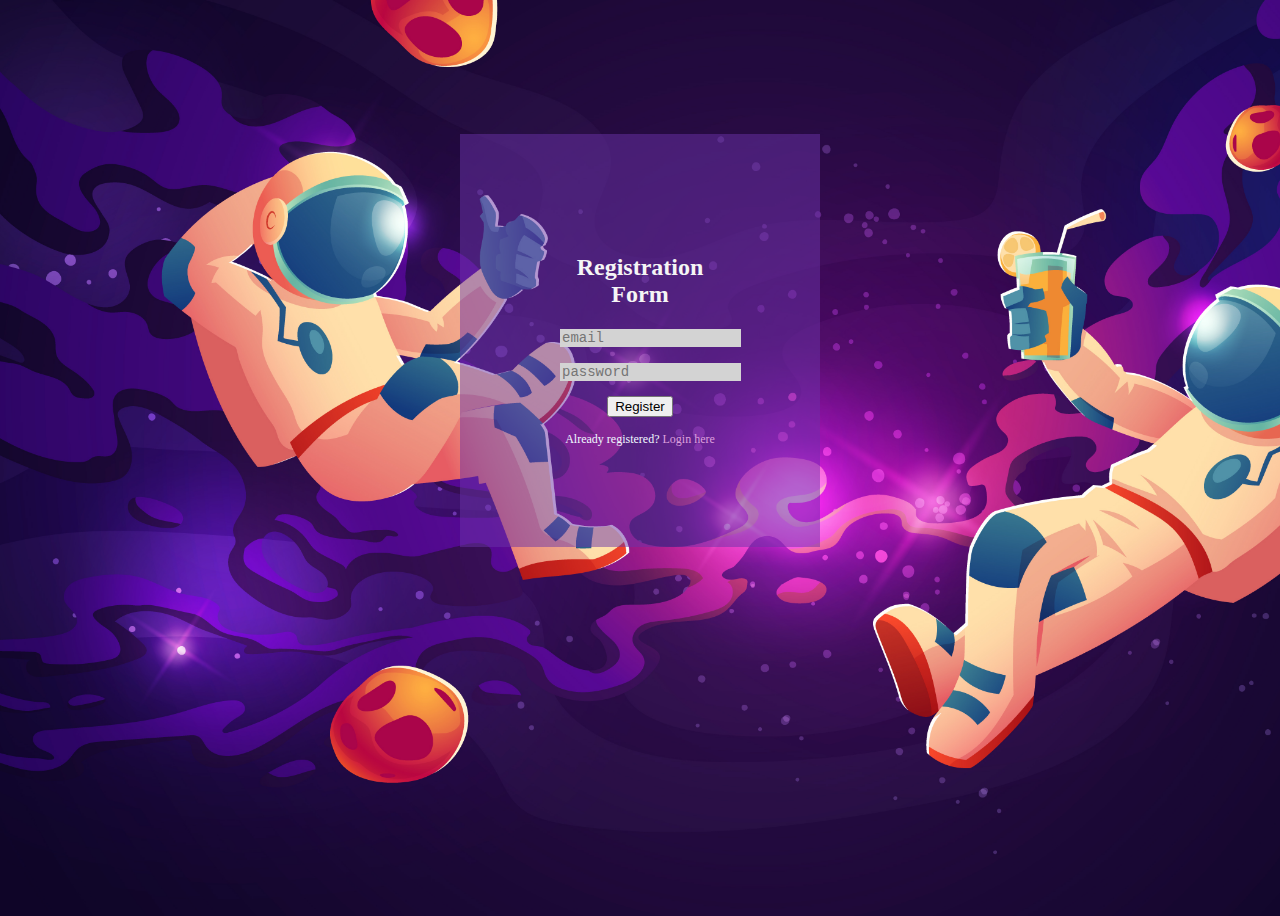
<file: index.html>
<!DOCTYPE html>
<head>
    <link rel="stylesheet" href="/stylesheets/mainStyleSheet.css">
    <title> Login || Register </title>
</head>

<body>
<div class="login-page">
<div class= "form">
    <form class="registration-form">
        <h2> Registration Form </h2>
        <input type="text" id="email" placeholder="email">
        <input type="password" id="password" placeholder="password">
        <button > Register </button>
        <p class="message"> Already registered? <a href="/login-form.html">Login here</a></p>
    </form>


    
</div>
</div>
</body>
</file>
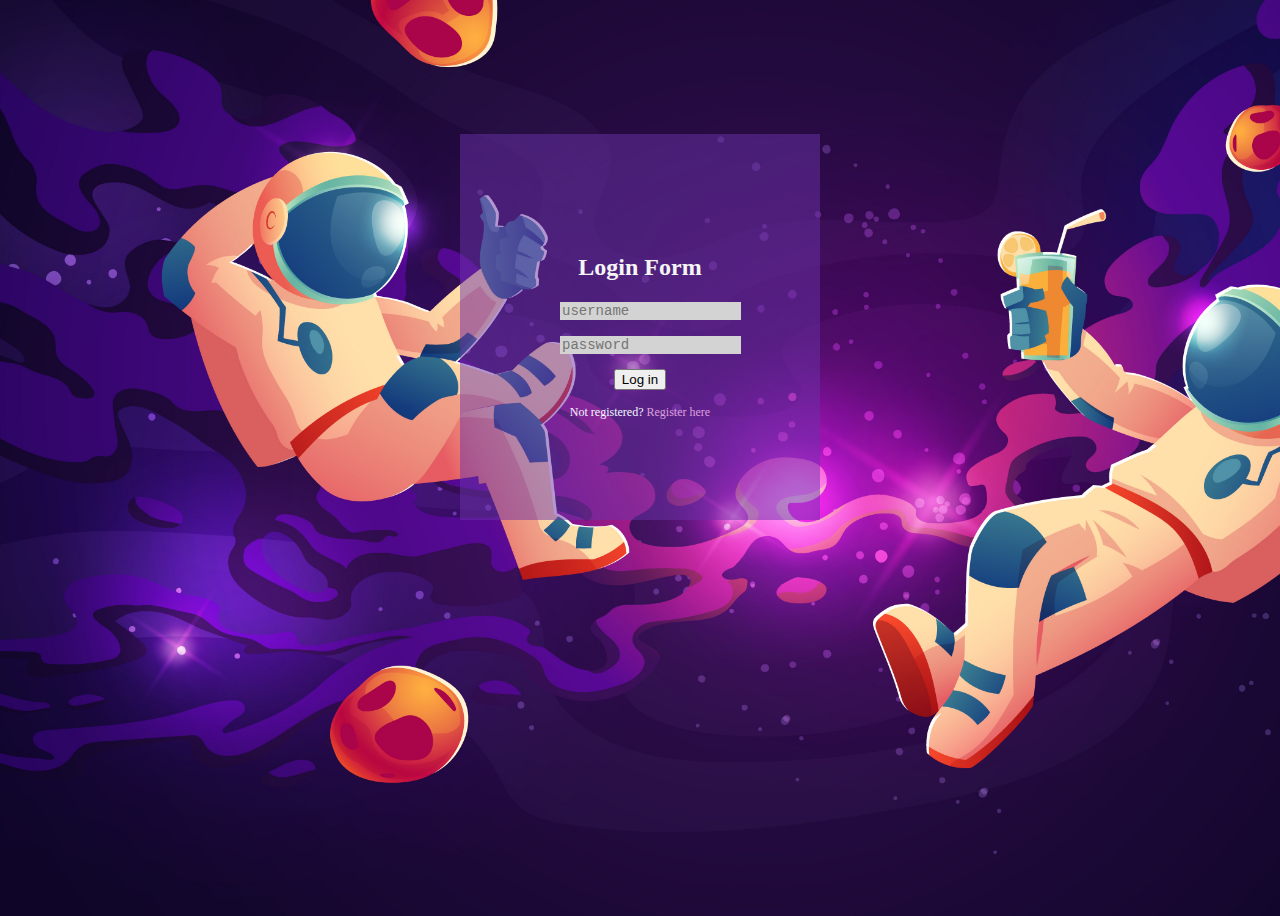
<file: login-form.html>
<!DOCTYPE html>
<head>
    <body>
    <link rel="stylesheet" href="/stylesheets/mainStyleSheet.css">
    <title> Login Form</title>
</head>
<body> 
<div class="login-page">
    <div class= "form"> 
        <form class="login-form"> 
            <h2> Login Form </h2>
    <input type="text" id="username" placeholder="username">
    <input type="password" id="password" placeholder="password">
    <button > Log in </button>
    <p class="message"> Not registered? <a href="index.html"> Register here</a></p>
</form>
</div>
</body>
</file>
<file: stylesheets/mainStyleSheet.css>
body {
background-image: url("/2268.jpg");
height: 100vh;
background-size: cover;
background-position: center;
}

.login-page {
    width: 360px;
    padding:10% 0 0;
    margin: auto;
    
}


.form{
    position: relative;
    z-index: 1;
    background-color: rgba(105, 50, 168, 0.5);
    max-width: 360px;
    padding: 100px;
    text-align: center;
}
.form h2 {
    color: whitesmoke;
}

.form input {
    font-family: 'Courier New', Courier, monospace;
    outline: 1;
    background-color: lightgrey;
    border: 0;
    margin: 0 0 15px;
    box-sizing: border-box;
    font-size: 14px;
    cursor: pointer;
}

.form button:hover, .form button:active{
background-color: indigo;
}

.form .message {
    margin: 15px 0 0;
    color: aliceblue;
    font-size: 12px;
}

.form .message a{
    color: plum;
    text-decoration: none;
}
</file>
